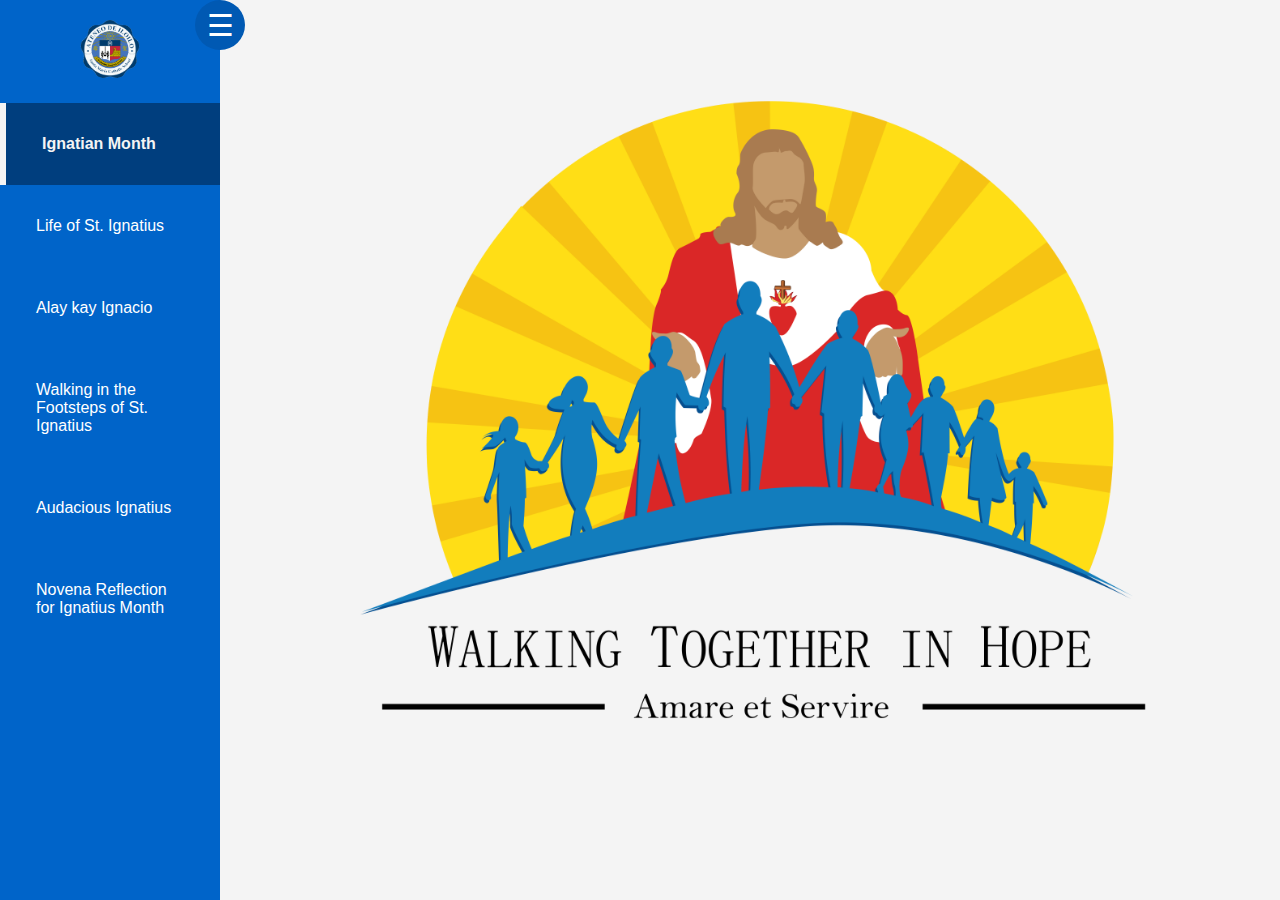
<file: index.html>
<!DOCTYPE html>
<html lang="en">
  <head>
    <meta charset="UTF-8" />
    <meta name="viewport" content="width=device-width, initial-scale=1.0" />
    <title>Feast of St. Ignatius</title>
    <style>
      body {
        margin: 0;
        font-family: Arial, sans-serif;
        display: flex;
        height: 100vh;
      }
      .sidebar {
        width: 220px;
        background: #0064c9;
        color: #fff;
        transition: width 0.3s;
        /* overflow: hidden; */
        position: relative;
      }
      .sidebar.collapsed {
        width: 0px;
      }
      .sidebar .toggle-btn {
        position: absolute;
        top: 25px;
        right: -25px;
        transform: translateY(-50%);
        background: #0059b3;
        color: #fff;
        border: none;
        border-radius: 50%;
        width: 50px;
        height: 50px;
        cursor: pointer;
        font-size: 30px;
        z-index: 10;
        transition: right 0.3s;
      }
      .sidebar.collapsed .toggle-btn {
        right: -50px; /* Keep button visible when sidebar is collapsed */
      }
      .sidebar ul {
        list-style: none;
        padding: 0;
        margin: 10px 0 0 0;
      }
      .sidebar ul li {
        padding: 32px 36px;
        white-space: wrap;
      }
      .sidebar.collapsed ul li {
        padding: 16px 10px;
        text-align: center;
      }
      .sidebar ul li:hover {
        background: #34495e;
        cursor: pointer;
      }
      .sidebar ul li.active {
        background: #003e7e;
        font-weight: bold;
        color: #f4f4f4;
        border-left: 6px solid #f4f4f4;
      }
      .main-content {
        flex: 1;
        padding: 10px;
        background: #f4f4f4;
        transition: margin-left 0.3s;
        z-index: 3;
      }

      .main-center {
        height: 100%;
        width: 100%;
        display: flex;
        align-items: center;
        justify-content: center;
      }
    </style>
  </head>
  <body>
    <div class="sidebar" id="sidebar">
      <div
        class="sidebar-logo"
        style="text-align: center; padding: 20px 0 10px 0; cursor: pointer"
        id="sidebarLogo"
        data-src="home.html"
      >
        <img
          src="images/Ateneo_de_Iloilo_Seal.png"
          alt="Logo"
          style="max-width: 60px; max-height: 60px; border-radius: 50%"
        />
      </div>
      <button class="toggle-btn" id="toggleBtn">&#9776;</button>
      <ul>
        <li data-src="teaser.html">Ignatian Month</li>
        <li data-src="life-of-st-ignatius.html">Life of St. Ignatius</li>
        <li data-src="alay-kay-ignacio.html">Alay kay Ignacio</li>
        <li data-src="iggyquiz.html">
          Walking in the Footsteps of St. Ignatius
        </li>
        <li data-src="audacious-ignatius.html">Audacious Ignatius</li>
        <li data-src="novena.html">Novena Reflection for Ignatius Month</li>
      </ul>
    </div>
    <div class="main-content">
      <div class="main-center">
        <iframe
          id="main-iframe"
          src="home.html"
          style="width: 100%; height: 90vh; border: none"
        ></iframe>
      </div>
    </div>
    <script>
      const sidebar = document.getElementById("sidebar");
      const toggleBtn = document.getElementById("toggleBtn");
      toggleBtn.addEventListener("click", () => {
        sidebar.classList.toggle("collapsed");
      });
      const iframe = document.getElementById("main-iframe");
      const mainTitle = document.querySelector(".main-content h1");
      const sidebarItems = document.querySelectorAll(".sidebar ul li");

      // Highlight the first item by default
      sidebarItems[0].classList.add("active");

      sidebarItems.forEach((li) => {
        li.addEventListener("click", function () {
          // Remove active from all
          sidebarItems.forEach((item) => item.classList.remove("active"));
          // Add active to clicked
          this.classList.add("active");
          const src = this.getAttribute("data-src");
          if (src && iframe) {
            iframe.src = src;
          }
          if (mainTitle) {
            mainTitle.textContent = this.textContent.trim();
          }
        });
      });

      const sidebarLogo = document.getElementById("sidebarLogo");
      sidebarLogo.addEventListener("click", function () {
        iframe.src = "home.html";
        // Remove active from all sidebar items
        sidebarItems.forEach((item) => item.classList.remove("active"));
      });
    </script>
  </body>
</html>
</file>
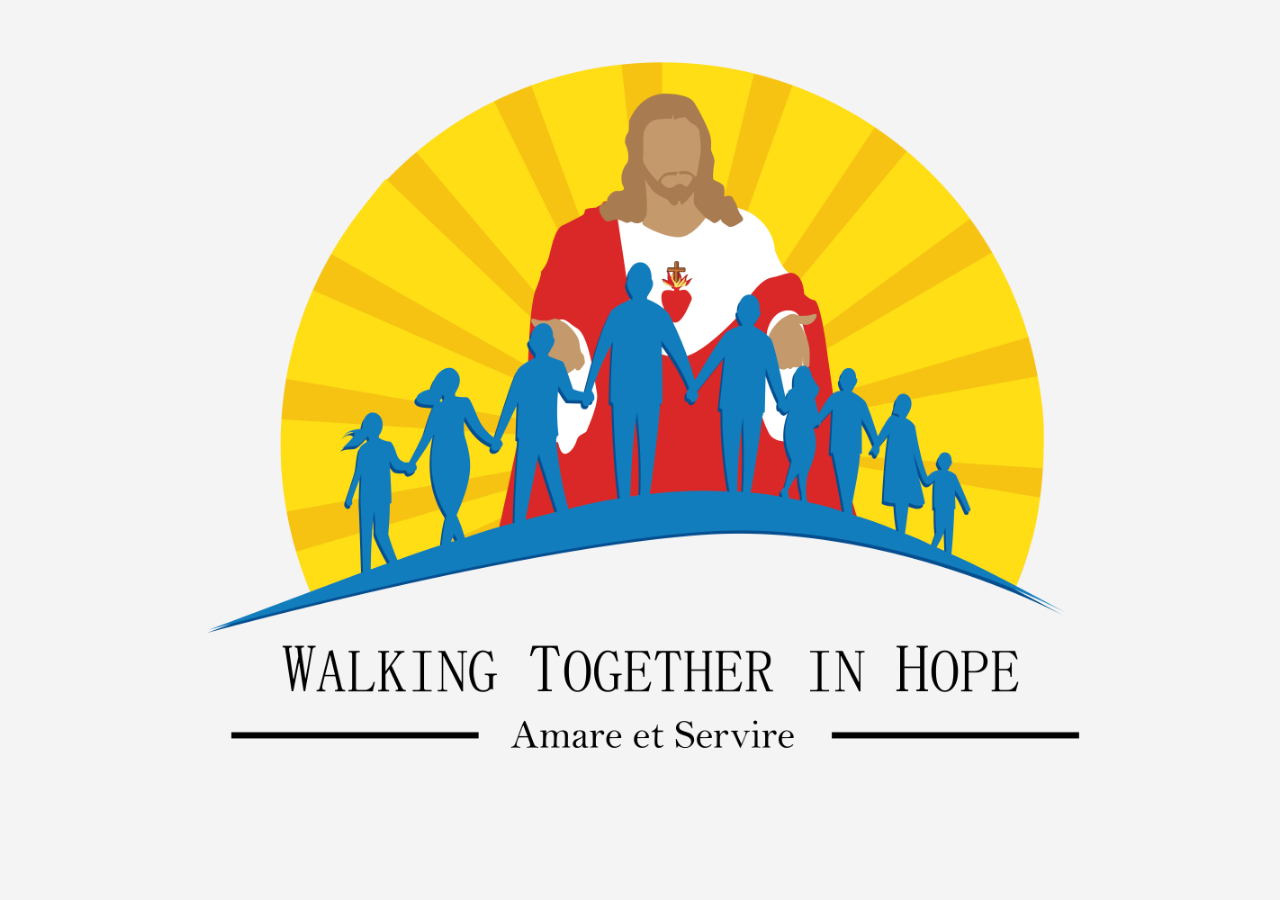
<file: home.html>
<!DOCTYPE html>
<html lang="en">
  <head>
    <meta charset="UTF-8" />
    <meta name="viewport" content="width=device-width, initial-scale=1.0" />
    <title>Document</title>
    <style>
      html,
      body {
        height: 100%;
        width: 100%;
        margin: 0;
        padding: 0;
      }
      body {
        height: 100vh;
        width: 100vw;
        font-family: Arial, sans-serif;
        background-color: #f4f4f4;
        display: flex;
        justify-content: center;
        align-items: center;
        overflow: hidden;
      }
      img {
        width: 100vw;
        height: 100vh;
        object-fit: contain;
        display: block;
        max-width: 100vw;
        max-height: 100vh;
      }
    </style>
  </head>
  <body>
    <img src="images/walking-together.png" alt="" />
  </body>
</html>
</file>
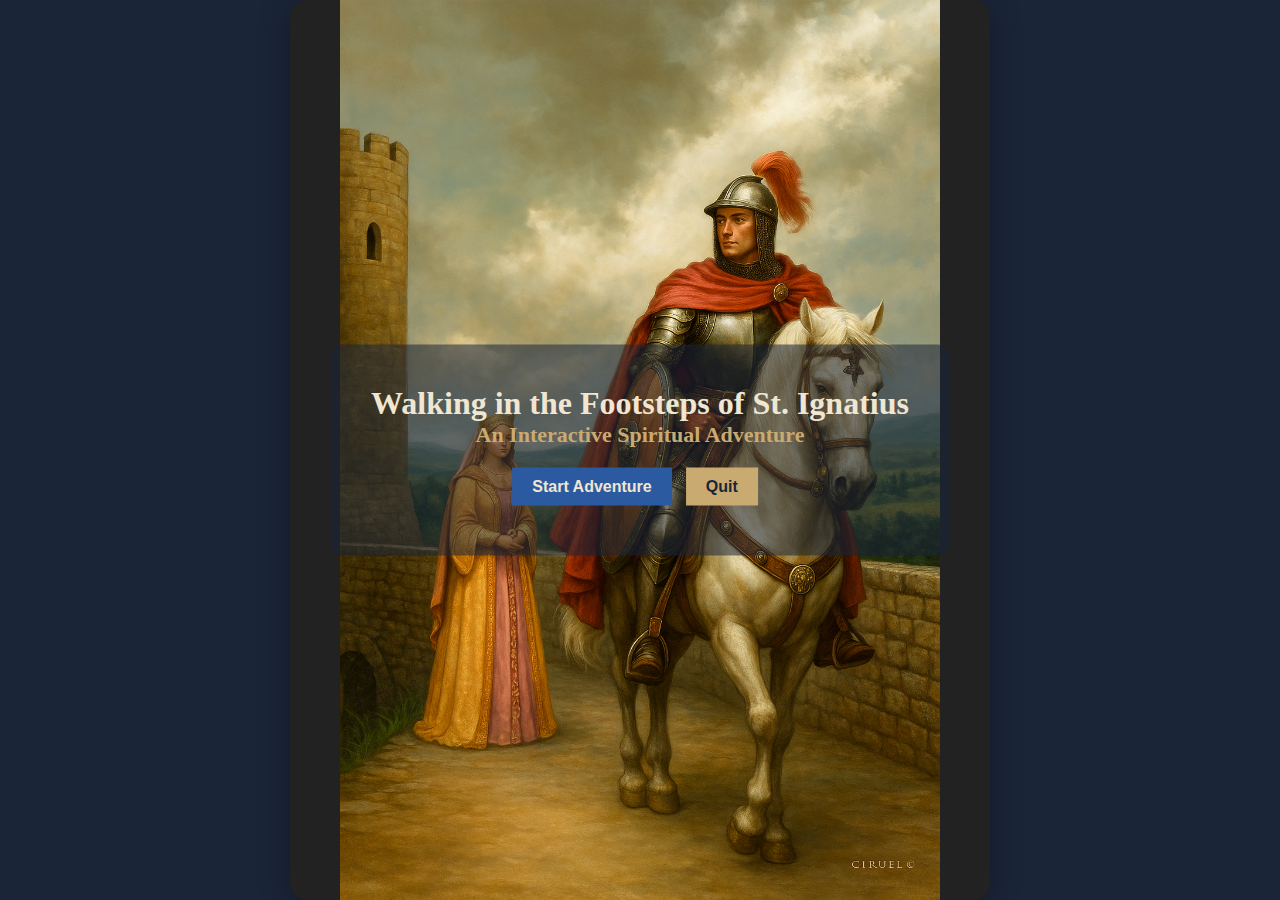
<file: iggyquiz.html>
<!DOCTYPE html>
<html lang="en">
  <head>
    <meta charset="UTF-8" />
    <title>Walking in the Footsteps of St. Ignatius</title>
    <link rel="stylesheet" href="iggyquiz.css" />
  </head>
  <body>
    <div id="start-screen">
      <h1>Walking in the Footsteps of St. Ignatius</h1>
      <h2>An Interactive Spiritual Adventure</h2>
      <button class="button" onclick="startAdventure()">Start Adventure</button>
      <button class="button quiz-btn-main" onclick="quitApp()">Quit</button>
    </div>

    <img
      id="scene-image"
      class="hidden"
      src="images/default.png"
      alt="Scene image"
    />

    <div id="overlay" class="hidden">
      <h1 id="scene-title"></h1>
      <h2 id="scene-subtitle"></h2>
      <p id="scene-text"></p>

      <div id="quiz-section"></div>
      <button id="next-button" class="button hidden" onclick="nextScene()">
        Next
      </button>
    </div>

    <script src="script.js"></script>
  </body>
</html>
</file>
<file: iggyquiz.css>
* {
  box-sizing: border-box;
  margin: 0;
  padding: 0;
}

html,
body {
  width: 100%;
  height: 100%;
  font-family: Georgia, serif;
  background: #1a2538;
  position: relative;
}

#overlay {
  position: absolute;
  bottom: 0;
  width: 100%;
  background: rgba(26, 37, 56, 0.95);
  border-top: 3px solid #c9aa71;
  padding: 20px 40px;
  color: #f0e6d2;
  display: flex;
  flex-direction: column;
}

#overlay.hidden {
  display: none;
}

h1 {
  font-size: 32px;
  text-align: center;
}

h2 {
  font-size: 22px;
  color: #c9aa71;
  text-align: center;
}

p {
  font-size: 20px;
  margin: 10px 0;
  text-align: center;
  padding: 10px 0 0;
}

#quiz-section p {
  padding: 30px 0 0;
  text-align: center;
}

.button {
  background: #2c5aa0;
  color: #f0e6d2;
  padding: 10px 20px;
  margin-top: 20px;
  border: none;
  cursor: pointer;
  font-weight: bold;
  font-size: 16px;
}

.button:hover {
  background: #4a7bc8;
}

.quiz-btn-main {
  background: #c9aa71;
  color: #1a2538;
  margin: 10px;
}

.quiz-btn {
  background: #c9aa71;
  color: #1a2538;
  margin: 5px;
  width: 150px;
  height: 70px;
  display: flex;
  align-items: center;
  justify-content: center;
  text-align: center;
  padding: 8px;
  font-size: 16px;
  line-height: 1.2;
}

#start-screen {
  position: absolute;
  top: 50%;
  left: 50%;
  transform: translate(-50%, -50%);
  text-align: center;
  background: rgba(26, 37, 56, 0.55);
  padding: 40px;
  border-radius: 12px;
  color: #f0e6d2;
}

#quiz-section {
  display: flex;
  flex-direction: column;
  align-items: center;
}

#quiz-section .button-container {
  display: flex;
  justify-content: space-between;
  gap: 10px;
  margin-top: 10px;
  width: 100%;
  max-width: 550px;
}

#next-button {
  margin: 5px 0 0 auto;
}

.hidden {
  display: none;
}

#scene-image {
  display: block;
  max-width: 700px;
  max-height: 100vh;
  width: 100%;
  margin: 0px auto 0 auto;
  border-radius: 16px;
  box-shadow: 0 4px 32px rgba(0, 0, 0, 0.3);
  object-fit: contain;
  background: #222;
}

@media (max-width: 600px) {
  .button,
  .quiz-btn-main,
  .quiz-btn {
    width: 100%;
    min-width: 0;
    max-width: 100%;
    font-size: 15px;
    padding: 12px 0;
    margin-top: 10px;
    height: auto;
    box-sizing: border-box;
  }
  #quiz-section .button-container {
    flex-direction: column;
    gap: 8px;
    width: 100%;
    max-width: 100%;
  }
  #start-screen {
    width: 95vw;
    padding: 20px 5px;
  }
  #scene-image {
    max-width: 98vw;
    max-height: 40vh;
  }
}
</file>
